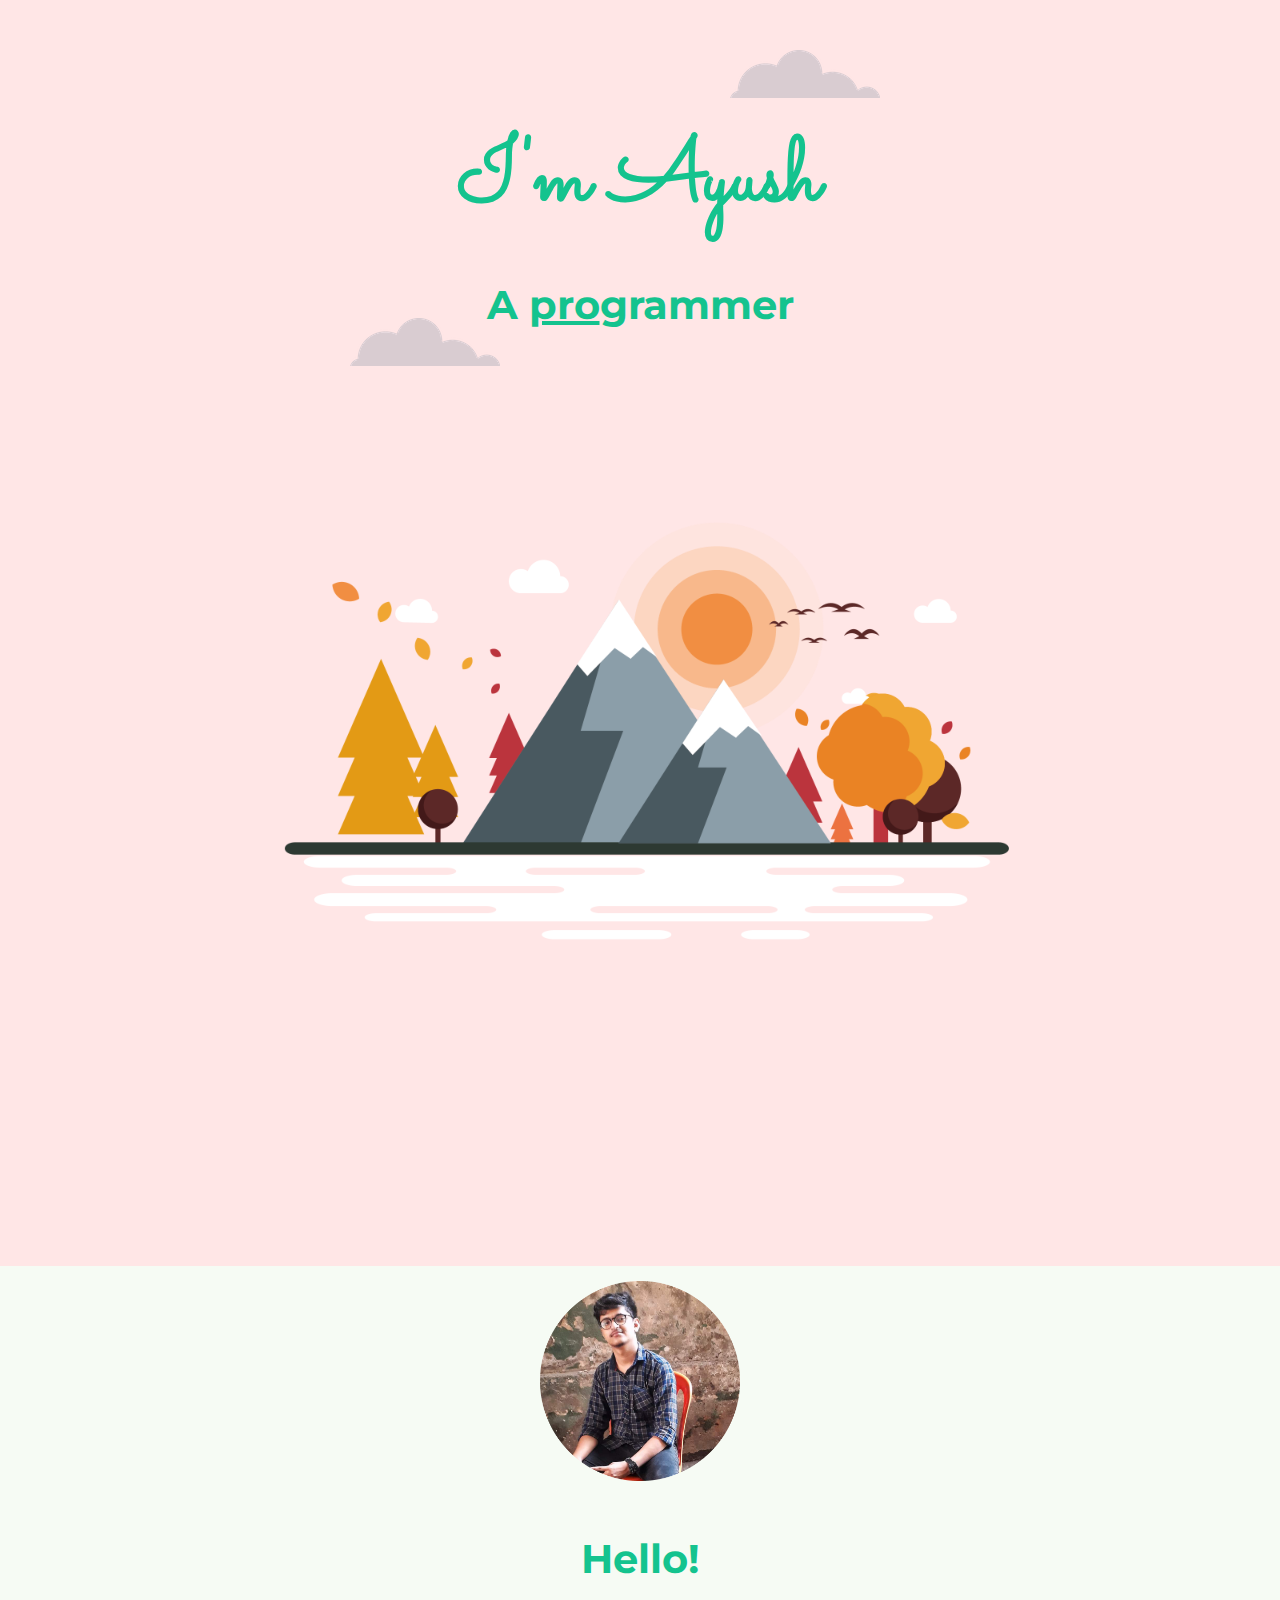
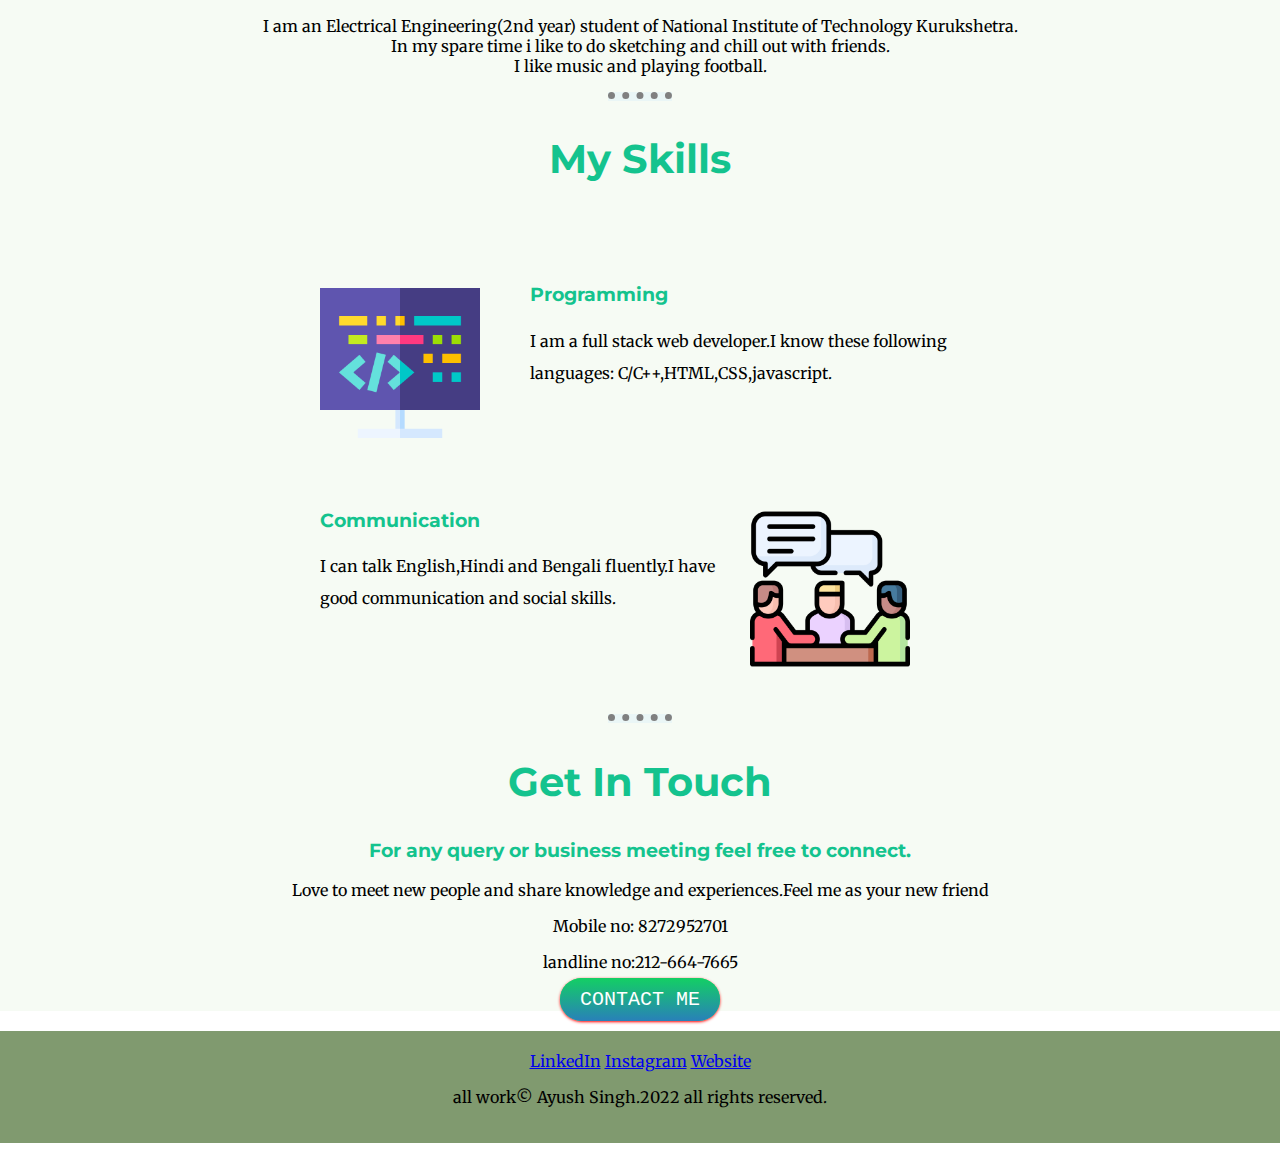
<file: index.html>
<!DOCTYPE html>
<html lang="en">
<head>
    <meta charset="UTF-8">
    <meta http-equiv="X-UA-Compatible" content="IE=edge">
    <meta name="viewport" content="width=device-width, initial-scale=1.0">
    <title>Ayush Singh</title>
    <link rel="stylesheet" href="css/styles.css">
    <link rel="icon" href="favicon.ico">
    <link rel="preconnect" href="https://fonts.googleapis.com">
<link rel="preconnect" href="https://fonts.gstatic.com" crossorigin>
<link href="https://fonts.googleapis.com/css2?family=Merriweather&family=Montserrat:wght@100&family=Sacramento&display=swap" rel="stylesheet">
</head>
<body>
    <div class="top-container">
        <img class="top-cloud" src="images/cloud.png" alt="cloud-img">
        <h1>I'm  Ayush</h1>
        <h2>A <span class="pro">pro</span>grammer</h2>
        <img class="mountain" src="images/mountain.png" width="800px" alt="mountain-img">
        <img class="bottom-cloud" src="images/cloud.png" alt="cloud-img">
    </div>
    <div class="middle-container">
        <div class="profile">
          <img class="Dp" width="200px" src="images/Ayushdp.png" alt="profilephoto">
          <h2>Hello!</h2>
          <p>I am an Electrical Engineering(2nd year) student of National Institute of Technology Kurukshetra.<br> In my  spare time i like to do sketching and chill out with friends.<br>I like music and playing football.</p>
        </div>
        <hr>
        <div class="skills">
          <h2>My Skills</h2>
          <div class="programmer">
            <img width="200px" class="programmer-img" src="images/coding.png" alt="">
            <h3>Programming</h3>
            <p>I am a full stack web developer.I know these following languages: C/C++,HTML,CSS,javascript.</p>
          </div>
          <div class="skill-row">
            <img width="200px" class="communication-img" src="images/communication.png" alt="">
            <h3>Communication</h3>
            <p>I can talk English,Hindi and Bengali fluently.I have good communication and social skills.</p>
          </div>
        </div>
        <hr>
        <div class="contact-me">
          <h2>Get In Touch</h2>
          <h3>For any query or business meeting feel free to connect.</h3>
          <pr class="contact_msg"> Love to meet new people and share knowledge and experiences.Feel me as your new friend</pr>
          <p>Mobile no: 8272952701</p>
          <p>landline no:212-664-7665</p>
          <a class="btn" href="contactme.html">CONTACT ME</a>
        </div>

      </div>
      
      
      <div class="bottom-container">
        <a class="footer-link" target="_blank" href="www.linkedin.com/in/ayush-singh-864804241">LinkedIn</a>
        <a class="footer-link" target="_blank" href="https://www.instagram.com/invites/contact/?i=1na74cq1uhc0x&utm_content=odxf2re">Instagram</a>
        <a class="footer-link" target="_blank" href="https://www.wise-LE.co/">Website</a>
        <p>all work© Ayush Singh.2022 all rights reserved.</p>
      </div>
          
</body>
</html>
</file>
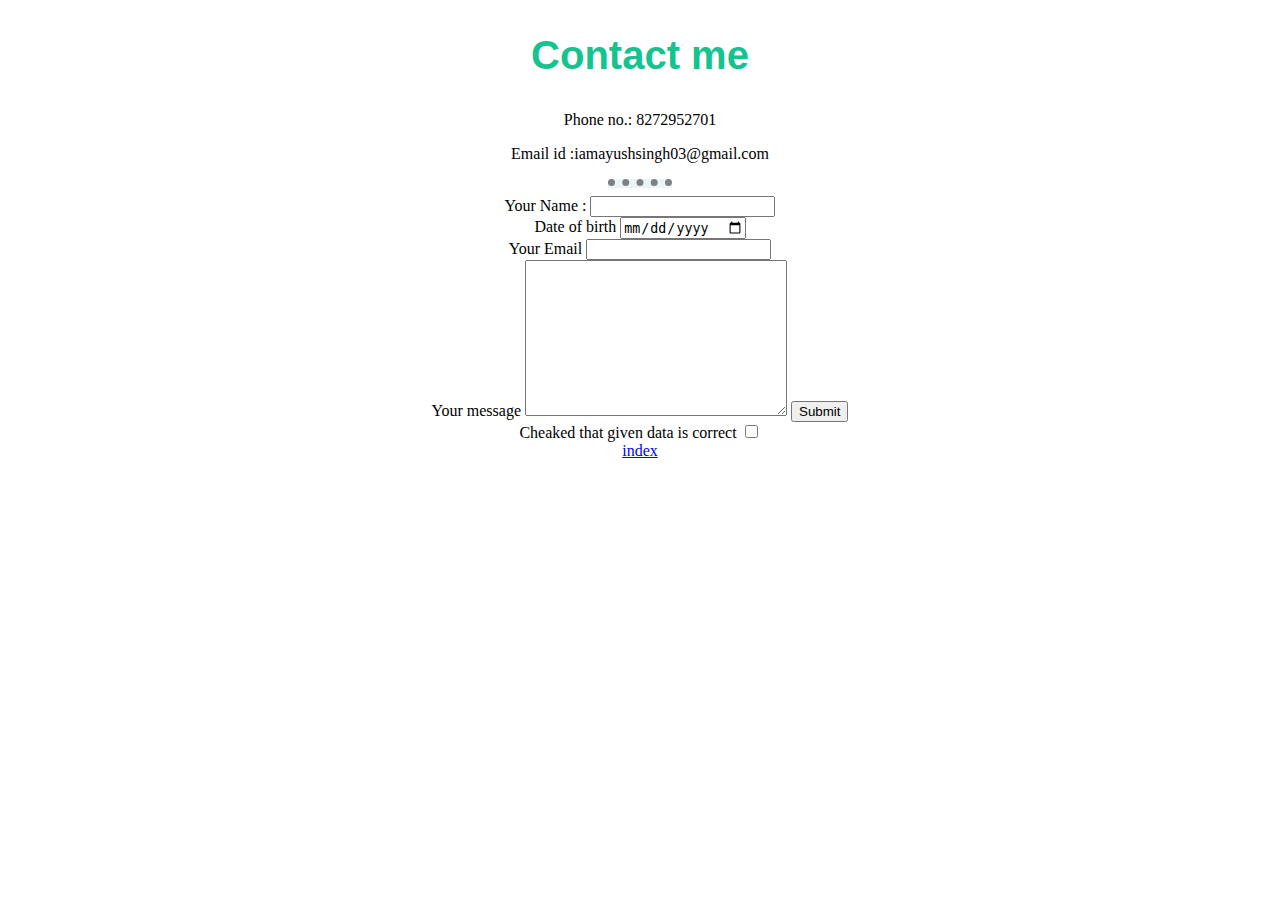
<file: contactme.html>
<!DOCTYPE html>
<html lang="en">
<head>
    <meta charset="UTF-8">
    <meta http-equiv="X-UA-Compatible" content="IE=edge">
    <meta name="viewport" content="width=device-width, initial-scale=1.0">
    <title>Contact me</title>
</head>
<link rel="stylesheet" href="css/styles.css">

<body>
    <h2>Contact me</h2>
    <p>
        Phone no.: 8272952701
    </p>
    <p>
        Email id :iamayushsingh03@gmail.com
    </p>
    <hr>
    
    <form class="" action="mail to:iamayushsingh03@gmail.com" method="post" enctype="text/plain">
        <label>Your Name :</label>
        <input type="text" name="Yourname" id="">
        <br>
        <label>Date of birth</label>
        <input type="date" name="DOB" id="">
        <br>
        <label >Your Email</label>
        <input type="email" name="Youremail" id="">
        <br>
        <label for="">Your message</label>
        <textarea name="Yourmessage" id="" cols="30" rows="10"></textarea>
        <input type="submit" name="" id=""><br>
        <label>Cheaked that given data is correct</label>
        <input type="checkbox"><br>
    </form>

    <a href="index.html" title="this will take you to index page" >index</a><br>
   
</body>
</html>
</file>
<file: css/styles.css>
body{
    margin-top: 0px;
    margin-left: 0px;
    margin-right: 0px;
    text-align: center;
    font-family:'Merriweather', serif;
}

h1{
    font-family: 'Sacramento', cursive;
    font-size: 5.625rem;
    margin: 15px auto 0 auto;
    color: #14C38E;
}
h2{
    font-family: 'Montserrat', sans-serif;
    font-size: 2.5rem;
    color: #14C38E;
    font: weight 1px;;
}
h3{
    font-family: 'Montserrat', sans-serif;
    color: #14C38E;
    line-height: normal;
    font-weight: bold;
}
.top-container{
    background-color:#FFE6E6;
    margin-left: 0px;
    margin-right: 0px;
    position: relative;
    padding: 100px;
    }

.middle-container{
    background-color: #F6FBF4;
    margin-bottom: 20px;
}
.bottom-container{
    background-color: #809A6F;
    margin-top: 20px;
    padding: 20px;
}

.pro{
    text-decoration: underline;
}

.top-cloud{
    position: absolute;
    right: 400px;
    top: 50px;
   
}

.bottom-cloud{
    position: absolute;
    left: 350px;
    bottom: 900px;
}
.Dp{
    margin: 15px;
}
.skill-row{
    width: 50%;
    margin: auto;
    margin-top: 100px;
    margin-bottom: 100px;
    text-align: left;
    line-height: 2;
}
.programmer{
    width: 50%;
    margin: auto;
    margin-top: 100px;
    margin-bottom: 120px;
    text-align: left;
    line-height: 2;

}
.programmer-img{
    width: 25%;
    border-top: 0px;
    float: left;
    position: relative;
    margin-right:50px;
}
.communication-img{
    width: 25%;
    float: right;
    position: relative;
    margin-right: 50px;

}
hr{
    size: 2px;
    background-color:#EAF6F6;
    border-style: none;
    border-top-style:dotted ;
    border-color: grey;
    border-width: 7px;
    height: 2px;
    width: 5%;
    margin: 100px,auto;
}
.contact_msg{
    width : 40%;
}
.btn {
    background: #13cf64;
    background-image: -webkit-linear-gradient(top, #13cf64, #2980b9);
    background-image: -moz-linear-gradient(top, #13cf64, #2980b9);
    background-image: -ms-linear-gradient(top, #13cf64, #2980b9);
    background-image: -o-linear-gradient(top, #13cf64, #2980b9);
    background-image: linear-gradient(to bottom, #13cf64, #2980b9);
    -webkit-border-radius: 28;
    -moz-border-radius: 28;
    border-radius: 28px;
    -webkit-box-shadow: 0px 1px 3px #ff0000;
    -moz-box-shadow: 0px 1px 3px #ff0000;
    box-shadow: 0px 1px 3px #ff0000;
    font-family: Courier New;
    color: #ffffff;
    font-size: 20px;
    padding: 10px 20px 10px 20px;
    text-decoration: none;
  }
  
  .btn:hover {
    background: #3cb0fd;
    background-image: -webkit-linear-gradient(top, #3cb0fd, #3498db);
    background-image: -moz-linear-gradient(top, #3cb0fd, #3498db);
    background-image: -ms-linear-gradient(top, #3cb0fd, #3498db);
    background-image: -o-linear-gradient(top, #3cb0fd, #3498db);
    background-image: linear-gradient(to bottom, #3cb0fd, #3498db);
    text-decoration: none;
  }
</file>
